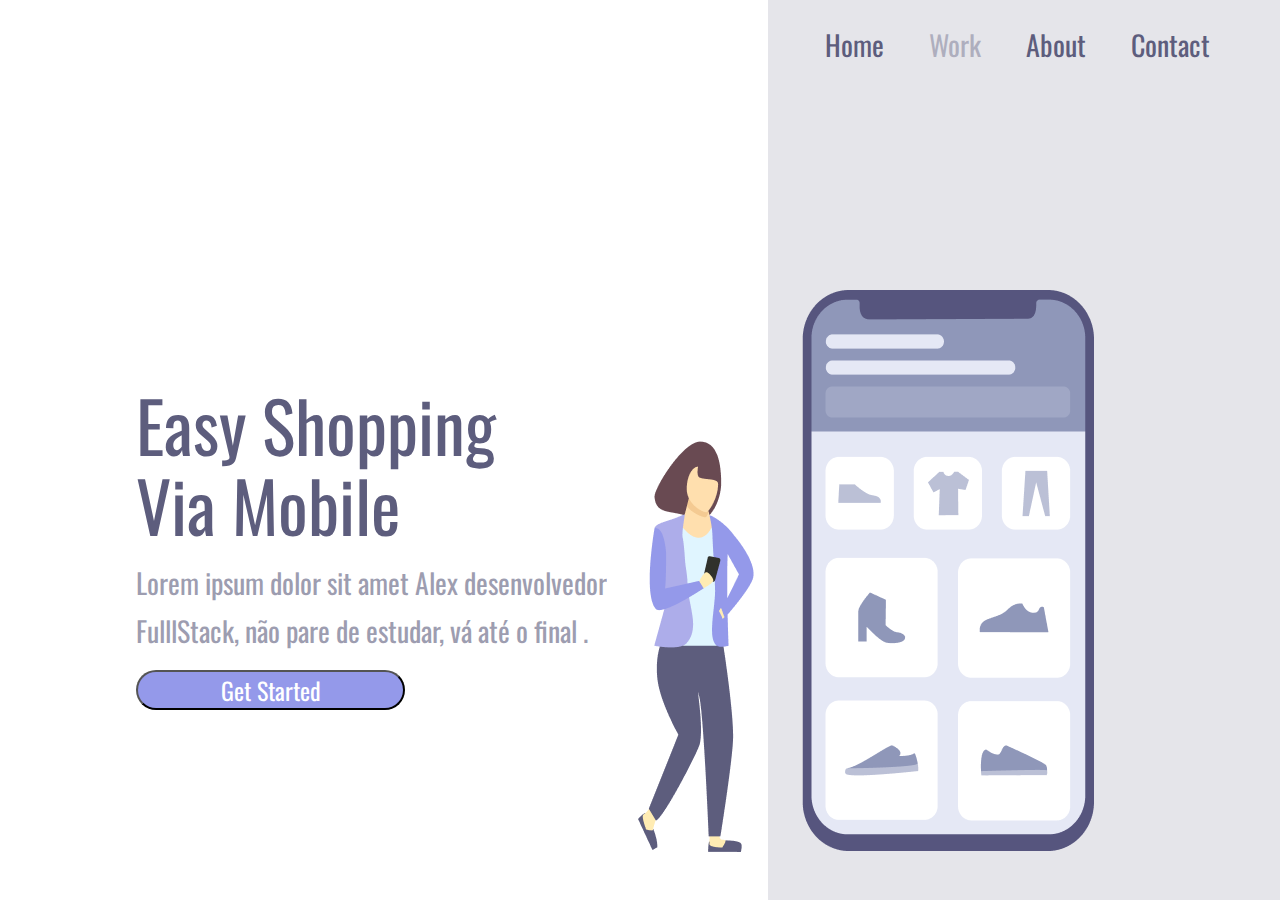
<file: index.html>
<!DOCTYPE html>
<html lang="en">

<head>
    <meta charset="UTF-8">
    <link rel="stylesheet" href="./styles.css">
    <meta name="viewport" content="width=device-width, initial-scale=1.0">
    <link rel="preconnect" href="https://fonts.googleapis.com">
    <link rel="preconnect" href="https://fonts.gstatic.com" crossorigin>
    <link href="https://fonts.googleapis.com/css2?family=Oswald&display=swap" rel="stylesheet">
    <title>Projt Um Css m2</title>
</head>

<body>
    <div class="wrapper">
        <section class="container-left">
            <h1>Easy Shopping Via Mobile</h1>
            <p>Lorem ipsum dolor sit amet Alex desenvolvedor FulllStack, não pare de estudar, vá até o final
            . </p>
            <button>Get Started</button>
        </section>
        <section class="container-right">
            <header>
                <a>Home</a>
                <a>Work</a>
                <a>About</a>
                <a>Contact</a>

            </header>
            <img src="./img/projeto.png" alt="girl-cellphone">

        </section>
    </div>
</body>

</html>
</file>
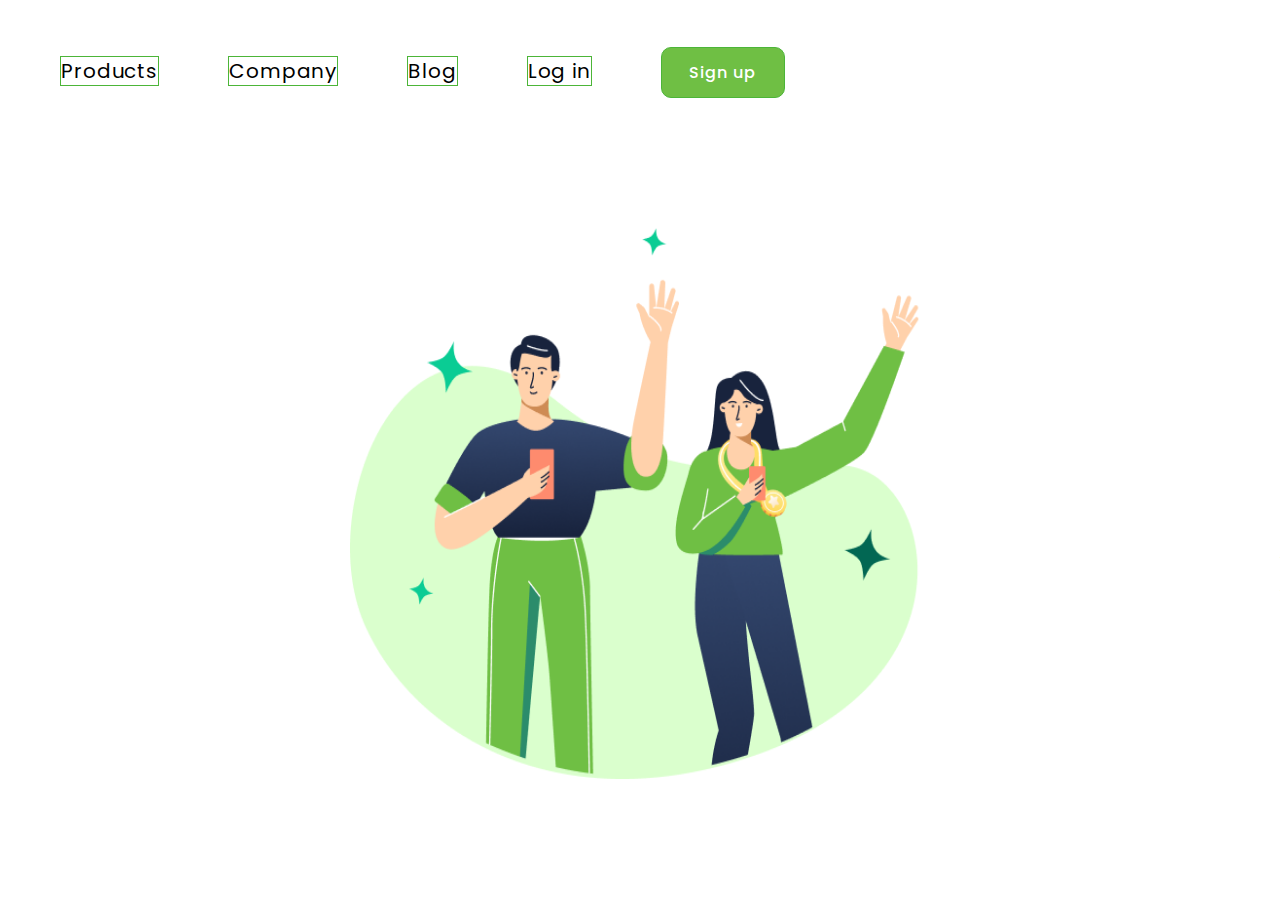
<file: index2.html>
<!DOCTYPE html>
<html lang="en">

<head>
    <meta charset="UTF-8">
    <meta name="viewport" content="width=device-width, initial-scale=1.0">
    <link rel="stylesheet" href="./styles2.css">
    <link rel="preconnect" href="https://fonts.googleapis.com">
    <link rel="preconnect" href="https://fonts.gstatic.com" crossorigin>
    <link rel="preconnect" href="https://fonts.googleapis.com">
    <link rel="preconnect" href="https://fonts.gstatic.com" crossorigin>
    <link href="https://fonts.googleapis.com/css2?family=Oswald:wght@700&family=Poppins:wght@400;500;700&display=swap"
        rel="stylesheet">
    <title>Desafio Css m2</title>
</head>

<body>
   
        <section class="container-left">
            <header>
                <a>Products</a>
                <a>Company</a>
                <a>Blog</a>
                <a>Log in</a>
                <button>Sign up</button>

            </header>
            <img alt="casal" src="./img/(Positive) Congratulation You get 40 point for your ride (1).png">
        </section>

        <section class="container-right">
            <h1>Wide coverage location</h1>
            <p>Shared rides, There’s lots to do in your city, and we’ve got the rides to help you enjoy it all. And
                they’re all available right from your app.</p>
            <a class="link">Learn more</a>

        </section>
        <footer> </footer>
   


</body>

</html>
</file>
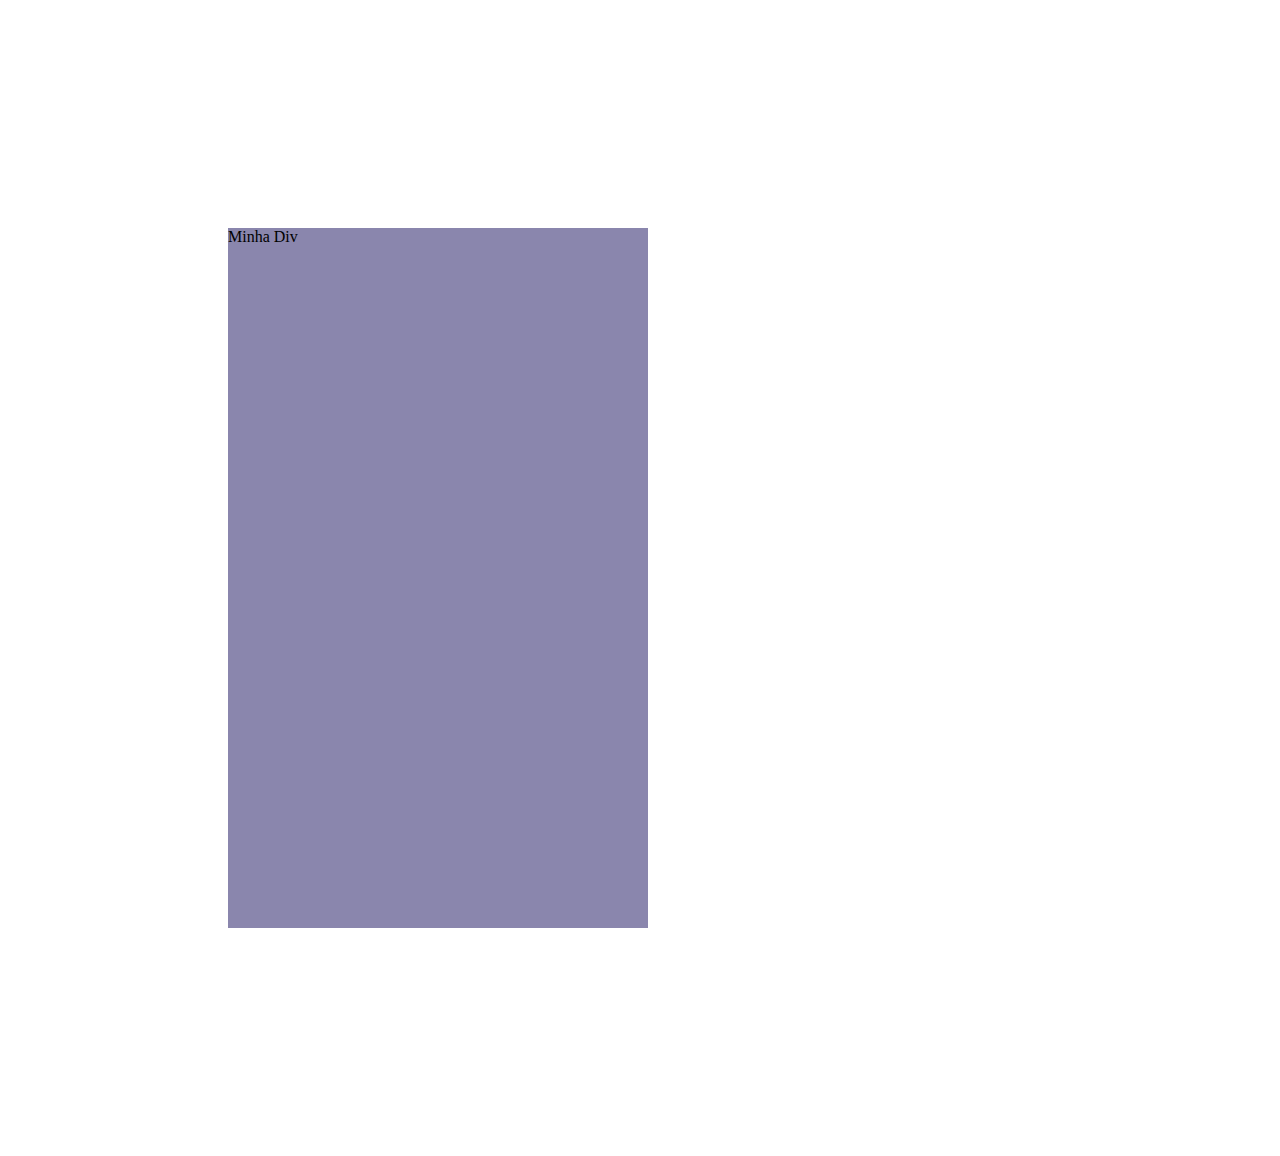
<file: index3.html>
<!DOCTYPE html>
<html lang="en">
<head>
    <meta charset="UTF-8">
    <meta name="viewport" content="width=device-width, initial-scale=1.0">
    <link rel="stylesheet" href="./styles3.css">
    <title>Calc</title>
</head>
<body>
    <div class="container">
        Minha Div
    </div>
    
</body>
</html>
</file>
<file: styles.css>
* {
    margin: 0;
    padding: 0;
    box-sizing: border-box;
    font-family: 'Oswald', sans-serif;
    font-weight: 400;
    color: #5D5D7D;
}

.wrapper {
    height: 100vh;
    width: 100vw;
}

.container-left {
    display: inline-block;
    width: 60%;
    padding-left: 136px;
    margin-top: 30%;
}

.container-right {
    display: inline-block;
    background-color: rgba(93, 93, 125, 0.16);
    height: 100vh;
    width: 40%;
    position: absolute;

}
    

img {
    position: relative;
    top: 25%;
    right: 130px;

}

h1 {
    font-size: 70px;
    line-height: 80px;
    width: 368px; 
}

p {
    font-size: 28px;
    line-height: 48px;
    opacity: 0.6;
    margin: 15px 0px;
    width: 540px;
}

button {
    width: 269px;
    height: 62px top: -625px left: -6773px;
    border-radius: 35px;
    background: #9499EA;
    box-shadow: 0px 10px 24px
    rgba (148, 153, 234, 0.0979959);
    color: white;
    font-size: 24px;
    line-height: 36px;
    text-align: center;
    cursor: pointer;

}

button:hover {
opacity: 0.8;            

}

button:active {
    opacity: 0.5;
}

a {
font-size: 28px;
line-height: 41px;
margin-right: 41px;
cursor: pointer;

}
a:nth-child(2){
    opacity: 0.4;

}

a:hover {
    opacity: .4;
}

a:active {
    opacity: .8;
}

header {
    margin-top: 24px;
    margin-left: 57px;
}

@media screen and (max-width: 900px){
    .container-left {
        width: 100%;
        height: 50%;
        padding: 0;
        margin: 0;
    }
    .container-right {
        display: block;
        height: auto;
        width: 100%;
        position: static;
        padding: 40px;

    }
    img {
        position: static;
       max-width: 90%;

    }

    header {
        display: none;

    }

    h1 {
        font-size: 36px;
        line-height: 52px;
        width: auto;
        margin:  58px 50px 0px 50px;
        text-align: center; 
        
    }

    p {
        margin: 15px 40px;
        width: auto;
        text-align: center;
        font-size: 14px;
        line-height: 24px;


    }

    button {
        margin: 0 auto;
        display: block;

    }
    
}
</file>
<file: styles2.css>
* {
    font-family: 'Poppins', sans-serif;
    margin: 0;
    padding: 0;
    box-sizing: border-box;
}

.container-left {
    display: inline-block;
   

}

.container-right {
    display: inline-block;
    position: absolute;
    margin: 300px 42px 342px 350px;
   
}

header {

    margin-top: 47px;
    margin-left: 60px;
}

a {
    margin-right: 65px;
    font-size: 20px;
    font-weight: 400;
    line-height: 21px;
    letter-spacing: 0.875px;
    cursor: pointer;
    border: 1px solid rgba(76, 181, 56, 1)
}

a:hover {
    opacity: .7;
}

a:active {
    opacity: .4;

}

button {
    font-size: 16px;
    font-weight: 500;
    line-height: 24px;
    letter-spacing: 1px;
    text-align: center;
    color: rgba(255, 255, 255, 1);
    border: 1px solid rgba(76, 181, 56, 1);
    background: rgba(111, 191, 68, 1);
    width: 124px;
    height: 51px border: 1px;
    cursor: pointer;
    height:51px;
    border-radius: 10px

}

button:hover {
    opacity: .7;    
}

button:active {
    opacity: .4;
}

img {
    width: 580px;
    height: 550.9px;
    margin-top: 130px;
    margin-left: 350px;
}

h1 {
    width: 582px;
    height: 164px;
    font-size: 62px;
    font-weight: 700;
    line-height: 82px;
    letter-spacing: 0.5961538553237915px;
    color: rgba(22, 26, 73, 1);
    position: ;
    
}

p {
    width: 493px;
    height: 99px;
    font-size: 18px;
    font-weight: 400;
    line-height: 33px;
    letter-spacing: 0.5px;
    color: rgba(75, 80, 90, 1);
    margin-top: 47px;
    margin-bottom: 55px;

}

.link {
    width: 112px;
    height: 27px;   
    font-size: 18px;
    font-weight: 500;
    line-height: 27px;
    letter-spacing: 1px;
    color: rgba(111, 191, 68, 1);
    cursor: pointer; 

}

@media screen and (max-width: 400px)
{  .container-left {
    display: block;

}

    
}
</file>
<file: styles3.css>
* {
    margin: 0;
    padding: 0;
    box-sizing: border-box;
}

.container {
    height: calc(100vh - 200px);
    width: calc((50vw + 200px) /2);
    margin: calc(10vw + 100px
    );
    background: rgb(138, 134, 173);

}
</file>
